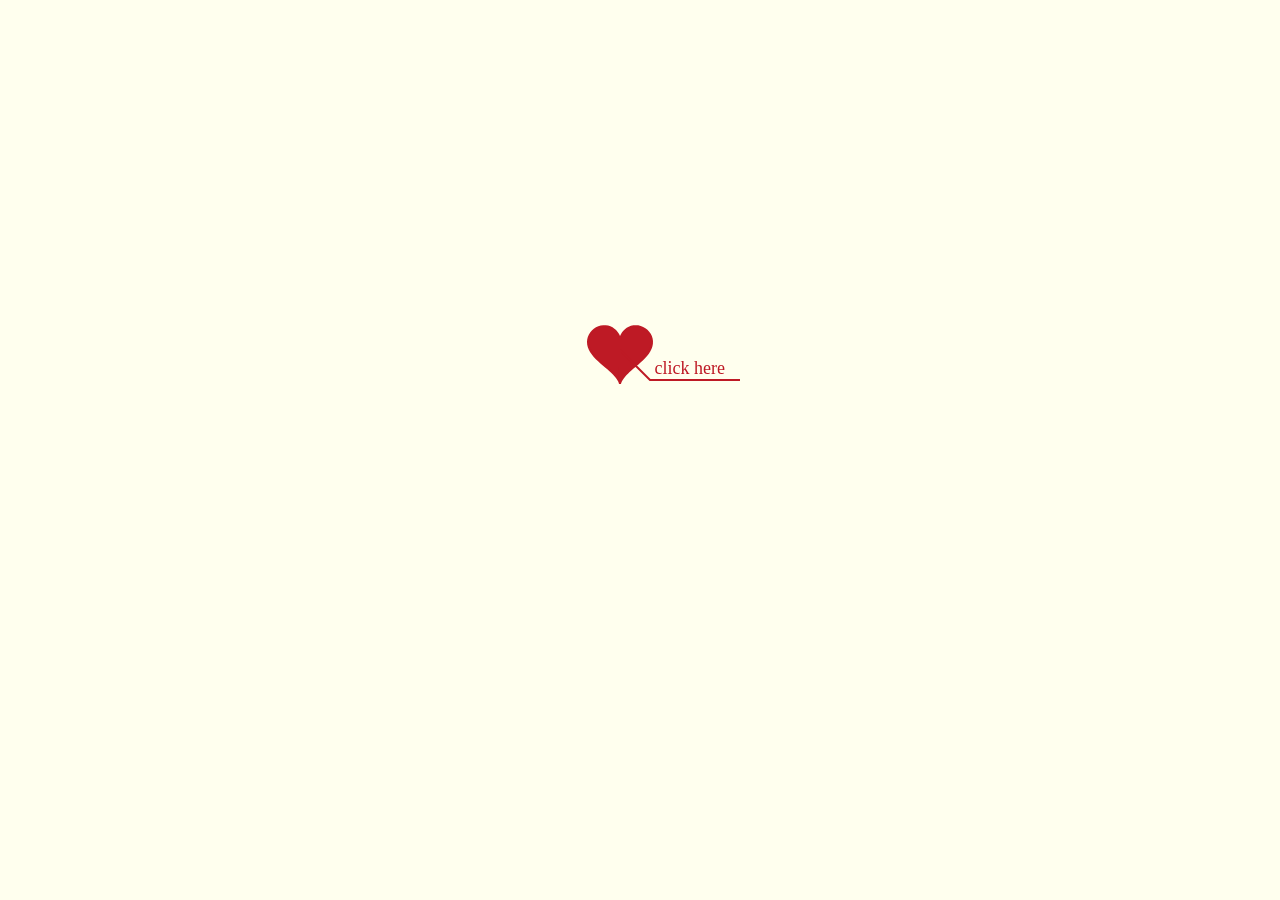
<file: 1/index.html>
<!DOCTYPE html PUBLIC "-//W3C//DTD XHTML 1.0 Transitional//EN"
        "http://www.w3.org/TR/xhtml1/DTD/xhtml1-transitional.dtd">
<html xmlns="http://www.w3.org/1999/xhtml">
<head>
    <meta http-equiv="Content-Type" content="text/html; charset=utf-8"/>
    <title>表白网页演示-1</title>
    <link type="text/css" rel="stylesheet" href="./index_files/default.css">
    <script type="text/javascript" src="./index_files/jquery.min.js"></script>
    <script type="text/javascript" src="./index_files/jscex.min.js"></script>
    <script type="text/javascript" src="./index_files/jscex-parser.js"></script>
    <script type="text/javascript" src="./index_files/jscex-jit.js"></script>
    <script type="text/javascript" src="./index_files/jscex-builderbase.min.js"></script>
    <script type="text/javascript" src="./index_files/jscex-async.min.js"></script>
    <script type="text/javascript" src="./index_files/jscex-async-powerpack.min.js"></script>
    <script type="text/javascript" src="./index_files/functions.js" charset="utf-8"></script>
    <script type="text/javascript" src="./index_files/love.js" charset="utf-8"></script>
    <style type="text/css">
        <!--
        .STYLE1 {
            color: #666666
        }

        -->
    </style>
</head>
<body>
<audio autoplay="autopaly">
    <source src="http://7xiws9.com1.z0.glb.clouddn.com/%E5%B9%B8%E7%A6%8F%E7%9A%84%E4%B8%A4%E4%B8%AA%E4%BA%BA.mp3"
            type="audio/mp3"/>
</audio>
    <div id="wrap">
        <div id="text">
            <div id="code">
                <span class="say">* Our Story</span><br>
                <span class="say"> </span><br>
                <span class="say"> 小可爱，我好想你。</span><br>
                <span class="say"> </span><br>
                <span class="say">// 不经意相识, 或许是缘分，或许是注定的。</span><br>
                <span class="say"> </span><br>
                <span class="say">// 以后不管怎么样，我都会在。</span><br>
                <span class="say"> </span><br>
                <span class="say">// 就算全世界都都抛弃你，记得还有我。</span><br>
                <span class="say"> </span><br>
                <span class="say">// 再累都不用害怕，因为你有我。</span><br>
                <span class="say"> </span><br>
                <span class="say">// 记得在你最需要的时候想起我。</span><br>
                <span class="say"> </span><br>
                <span class="say">// 我会一直陪着你。</span><br>
                <span class="say"> </span><br>
                <span class="say">// You are my only girl..永远..</span><br>
                <span class="say"> </span><br>
                <span class="say">// 小可爱，我永远爱你。</span>
                <span class="say"> </span><br>
                <span class="say"><span class="space"></span> -- WS--
            </div>
        </div>
        <div id="clock-box">
            小敏敏<span class="STYLE1">与</span> 小可爱<span class="STYLE1">已经相识了</span>
            <div id="clock"></div>
        </div>
        <canvas id="canvas" width="1100" height="680"></canvas>
    </div>
</div>

<script>
</script>

<script>
    (function () {
        var canvas = $('#canvas');

        if (!canvas[0].getContext) {
            $("#error").show();
            return false;
        }

        var width = canvas.width();
        var height = canvas.height();

        canvas.attr("width", width);
        canvas.attr("height", height);

        var opts = {
            seed: {
                x: width / 2 - 20,
                color: "rgb(190, 26, 37)",
                scale: 2
            },
            branch: [
                [535, 680, 570, 250, 500, 200, 30, 100, [
                    [540, 500, 455, 417, 340, 400, 13, 100, [
                        [450, 435, 434, 430, 394, 395, 2, 40]
                    ]],
                    [550, 445, 600, 356, 680, 345, 12, 100, [
                        [578, 400, 648, 409, 661, 426, 3, 80]
                    ]],
                    [539, 281, 537, 248, 534, 217, 3, 40],
                    [546, 397, 413, 247, 328, 244, 9, 80, [
                        [427, 286, 383, 253, 371, 205, 2, 40],
                        [498, 345, 435, 315, 395, 330, 4, 60]
                    ]],
                    [546, 357, 608, 252, 678, 221, 6, 100, [
                        [590, 293, 646, 277, 648, 271, 2, 80]
                    ]]
                ]]
            ],
            bloom: {
                num: 700,
                width: 1080,
                height: 650,
            },
            footer: {
                width: 1200,
                height: 5,
                speed: 10,
            }
        }

        var tree = new Tree(canvas[0], width, height, opts);
        var seed = tree.seed;
        var foot = tree.footer;
        var hold = 1;

        canvas.click(function (e) {
            var offset = canvas.offset(), x, y;
            x = e.pageX - offset.left;
            y = e.pageY - offset.top;
            if (seed.hover(x, y)) {
                hold = 0;
                canvas.unbind("click");
                canvas.unbind("mousemove");
                canvas.removeClass('hand');
            }
        }).mousemove(function (e) {
            var offset = canvas.offset(), x, y;
            x = e.pageX - offset.left;
            y = e.pageY - offset.top;
            canvas.toggleClass('hand', seed.hover(x, y));
        });

        var seedAnimate = eval(Jscex.compile("async", function () {
            seed.draw();
            while (hold) {
                $await(Jscex.Async.sleep(10));
            }
            while (seed.canScale()) {
                seed.scale(0.95);
                $await(Jscex.Async.sleep(10));
            }
            while (seed.canMove()) {
                seed.move(0, 2);
                foot.draw();
                $await(Jscex.Async.sleep(10));
            }
        }));

        var growAnimate = eval(Jscex.compile("async", function () {
            do {
                tree.grow();
                $await(Jscex.Async.sleep(10));
            } while (tree.canGrow());
        }));

        var flowAnimate = eval(Jscex.compile("async", function () {
            do {
                tree.flower(2);
                $await(Jscex.Async.sleep(10));
            } while (tree.canFlower());
        }));

        var moveAnimate = eval(Jscex.compile("async", function () {
            tree.snapshot("p1", 240, 0, 610, 680);
            while (tree.move("p1", 500, 0)) {
                foot.draw();
                $await(Jscex.Async.sleep(10));
            }
            foot.draw();
            tree.snapshot("p2", 500, 0, 610, 680);

            // 会有闪烁不得意这样做, (＞﹏＜)
            canvas.parent().css("background", "url(" + tree.toDataURL('image/png') + ")");
            canvas.css("background", "#ffe");
            $await(Jscex.Async.sleep(300));
            canvas.css("background", "none");
        }));

        var jumpAnimate = eval(Jscex.compile("async", function () {
            var ctx = tree.ctx;
            while (true) {
                tree.ctx.clearRect(0, 0, width, height);
                tree.jump();
                foot.draw();
                $await(Jscex.Async.sleep(25));
            }
        }));

        var textAnimate = eval(Jscex.compile("async", function () {
            var together = new Date();
            together.setFullYear(2019); 			//时间年月日
            together.setMonth(3)
            together.setDate(30)
            together.setHours(2);						//小时
            together.setMinutes(0);					//分钟
            together.setSeconds(0);					//秒前一位
            together.setMilliseconds(2);				//秒第二位

            $("#code").show().typewriter();
            $("#clock-box").fadeIn(500);
            while (true) {
                timeElapse(together);
                $await(Jscex.Async.sleep(1000));
            }
        }));

        var runAsync = eval(Jscex.compile("async", function () {
            $await(seedAnimate());
            $await(growAnimate());
            $await(flowAnimate());
            $await(moveAnimate());

            textAnimate().start();

            $await(jumpAnimate());
        }));

        runAsync().start();
    })();
</script>
</body>
<!--<script>
    var _hmt = _hmt || [];
    (function () {
        var hm = document.createElement("script");
        hm.src = "//hm.baidu.com/hm.js?f4a9140509a9470a022f0a26664758df";
        var s = document.getElementsByTagName("script")[0];
        s.parentNode.insertBefore(hm, s);
    })();
</script>-->
</html>
</file>
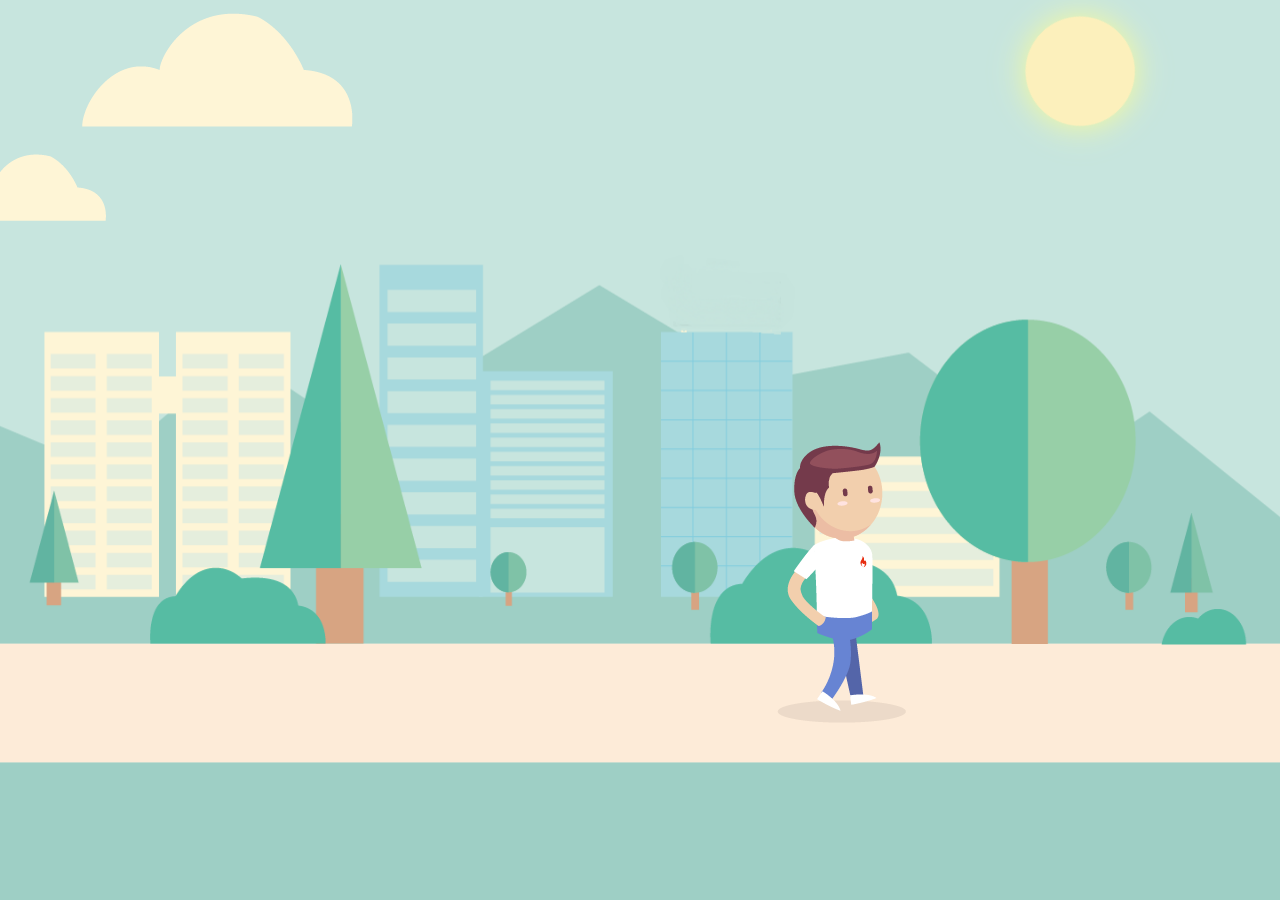
<file: 2/index.html>
<!DOCTYPE html PUBLIC "-//W3C//DTD XHTML 1.0 Transitional//EN" "http://www.w3.org/TR/xhtml1/DTD/xhtml1-transitional.dtd">
<html xmlns="http://www.w3.org/1999/xhtml">
<head>
<meta http-equiv="Content-Type" content="text/html; charset=utf-8" />
<title>我的小可爱</title>
<link rel="shortcut icon" href="love.ico" type="image/x-icon" />
<link rel='stylesheet' href='css/55c16d94000109f300000000.css' />
<link rel='stylesheet' href='css/55c16dab0001286100000000.css' />
<link rel='stylesheet' href='css/55c16dc00001fa1a00000000.css' />
<link rel='stylesheet' href='css/55c16dda0001113100000000.css' />
<script type="text/javascript" src="js/55ac9a860001a6c500000000.js"></script>
<script type="text/javascript" src="js/55ac9ea30001ace700000000.js"></script>
<script type="text/javascript" src="js/55c16c910001e21b00000000.js"></script>
</head>
<body>
<div id='content'>
    <ul class='content-wrap'>
        <!-- 第一副画面 -->
        <li>
            <!-- 背景图 -->
            <div class="a_background">
                <div class="a_background_top"></div>
                <div class="a_background_middle"></div>
                <div class="a_background_botton"></div>
            </div>
            <!-- 云 -->
            <div class="cloudArea">
                <div class="cloud cloud1"></div>
                <div class="cloud cloud2"></div>
            </div>
            <!-- 太阳 -->
            <div id="sun"></div>
        </li>
        <!-- 第二副画面 -->
        <li>
            <!-- 背景图 -->
            <div class="b_background"></div>
            <div class="b_background_preload"></div>
            <!-- 商店 -->
            <div class="shop">
                <div class="door">
                    <div class="door-left"></div>
                    <div class="door-right"></div>
                </div>
                <!-- 灯 -->
                <div class="lamp"></div>
            </div>
            <!-- 鸟 -->
            <div class="bird"></div>
        </li>
        <!-- 第三副画面 -->
        <li>
            <!-- 背景图 -->
            <div class="c_background">
                <div class="c_background_top"></div>
                <div class="c_background_middle"></div>
                <div class="c_background_botton"></div>
            </div>
            <!-- 小女孩 -->
            <div class="girl"></div>
            <div class="bridge-bottom">
                <div class="water">
                    <div id="water1" class="water_1"></div>
                    <div id="water2" class="water_2"></div>
                    <div id="water3" class="water_3"></div>
                    <div id="water4" class="water_4"></div>
                </div>
            </div>
            <!-- 星星 -->
            <ul class="stars">
                <li class="stars1"></li>
                <li class="stars2"></li>
                <li class="stars3"></li>
                <li class="stars4"></li>
                <li class="stars5"></li>
                <li class="stars6"></li>
            </ul>
            <div class="logo">小可爱，我爱你~~~~~~~~~~</div>
        </li>
    </ul>
    <!-- 雪花 -->
    <div id="snowflake"></div>
    <!-- 小男孩 -->
    <div id="boy" class="charector"></div>
</div>
</body>
<script>
var _hmt = _hmt || [];
(function() {
  var hm = document.createElement("script");
  hm.src = "//hm.baidu.com/hm.js?f4a9140509a9470a022f0a26664758df";
  var s = document.getElementsByTagName("script")[0]; 
  s.parentNode.insertBefore(hm, s);
})();
</script>
</html>
</file>
<file: 1/index_files/default.css>
body{margin:0;padding:0;background:#ffe;font-size:14px;font-family:'微软雅黑','宋体',sans-serif;color:#231F20;overflow:auto}
a {color:#000;font-size:14px;}
#main{width:100%;}
#wrap{position:relative;margin:0 auto;width:1100px;height:680px;margin-top:10px;}
#text{width:400px;height:425px;left:60px;top:80px;position:absolute;}
#code{display:none;font-size:16px;}
#clock-box {position:absolute;left:60px;top:550px;font-size:28px;display:none;}
#clock-box a {font-size:28px;text-decoration:none;}
#clock{margin-left:48px;}
#clock .digit {font-size:64px;}
#canvas{margin:0 auto;width:1100px;height:680px;}
#error{margin:0 auto;text-align:center;margin-top:60px;display:none;}
.hand{cursor:pointer;}
.say{margin-left:5px;}
.space{margin-right:150px;}
</file>
<file: 2/css/55c16d94000109f300000000.css>
html, body, div, span, object, iframe, h1, h2, h3, h4, h5, h6, p, del, dfn, em, img, ins, kbd, q, samp, small, strong, b, i, dl, dt, dd, ol, ul, li, fieldset, form, label, table, tbody, tfoot, thead, tr, th, td, article, aside, footer, header, nav, section {
    margin: 0;
    padding: 0;
    border: 0;
    outline: 0;
    font-size: 100%;
    vertical-align: baseline;
    background: transparent
}

body {
    -webkit-text-size-adjust: none;
    font-family: sans-serif
}

h1 {
    font-size: 33px;
    margin: 50px 0 15px;
    text-align: center;
    color: #212121
}

h2 {
    font-size: 14px;
    font-weight: bold;
    color: #3c3c3c;
    margin: 20px 10px 10px
}

small {
    margin: 0 10px 30px;
    display: block;
    font-size: 12px
}

a {
    margin: 0 0 0 10px;
    font-size: 12px;
    color: #3c3c3c
}

img {
    border: 0
}

ol, ul, li {
    list-style-type: none
}

html, body {
    width: 100%;
    height: 100%;
    transform-style: preserve-3d;
    backface-visibility: hidden;
    perspective: 1000;
    -webkit-transform-style: preserve-3d;
    -webkit-backface-visibility: hidden;
    -webkit-perspective: 1000
}

#content {
    width: 100%;
    height: 100%;
    margin: 0 auto;
    overflow: hidden;
    position: absolute
}

.content-wrap {
    overflow: hidden;
    position: relative;
    width: 100%;
    height: 100%
}

.content-wrap > li {
    width: 100%;
    height: 100%;
    float: left;
    background-size: 100% 100%;
    overflow: hidden;
    position: relative
}

.charector {
    position: absolute;
    left: -6%;
    top: 55%;
    position: absolute;
    width: 100%;
    height: 100%;
    width: 151px;
    height: 291px;
    -webkit-transform: 'translateX(0px)';
    -webkit-backface-visibility: hidden;
    -webkit-perspective: 1000;
    background: url(../images/55ade248000198ae10550582.png) -0px -291px no-repeat
}

.slowWalk {
    -webkit-animation-name: person-slow;
    -webkit-animation-duration: 950ms;
    -webkit-animation-iteration-count: infinite;
    -webkit-animation-timing-function: steps(1, start);
    -moz-animation-name: person-slow;
    -moz-animation-duration: 950ms;
    -moz-animation-iteration-count: infinite;
    -moz-animation-timing-function: steps(1, start)
}

.slowFlolerWalk {
    -webkit-animation-name: person-floler-slow;
    -webkit-animation-duration: 950ms;
    -webkit-animation-iteration-count: infinite;
    -webkit-animation-timing-function: step-start;
    -moz-animation-name: person-floler-slow;
    -moz-animation-duration: 950ms;
    -moz-animation-iteration-count: infinite;
    -moz-animation-timing-function: step-start
}

.pauseWalk {
    -webkit-animation-play-state: paused
}

.boyOriginal {
    background-position: -150px -0px
}

@-webkit-keyframes person-slow {
    0% {
        background-position: -0px -291px
    }
    25% {
        background-position: -602px -0px
    }
    50% {
        background-position: -302px -291px
    }
    75% {
        background-position: -151px -291px
    }
    100% {
        background-position: -0px -291px
    }
}

@-moz-keyframes person-slow {
    0% {
        background-position: -0px -291px
    }
    25% {
        background-position: -602px -0px
    }
    50% {
        background-position: -302px -291px
    }
    75% {
        background-position: -151px -291px
    }
    100% {
        background-position: -0px -291px
    }
}

@-webkit-keyframes person-floler-slow {
    0% {
        background-position: -453px -0px
    }
    25% {
        background-position: -904px -0px
    }
    50% {
        background-position: -451px -0px
    }
    75% {
        background-position: -753px -0px
    }
    100% {
        background-position: -300px -0px
    }
}

@-moz-keyframes person-floler-slow {
    0% {
        background-position: -453px -0px
    }
    25% {
        background-position: -904px -0px
    }
    50% {
        background-position: -451px -0px
    }
    75% {
        background-position: -753px -0px
    }
    100% {
        background-position: -300px -0px
    }
}

.boy-rotate {
    -webkit-animation-name: boy-rotate;
    -webkit-animation-duration: 850ms;
    -webkit-animation-iteration-count: 1;
    -webkit-animation-timing-function: step-start;
    -webkit-animation-fill-mode: forwards;
    -moz-animation-name: boy-rotate;
    -moz-animation-duration: 850ms;
    -moz-animation-iteration-count: 1;
    -moz-animation-timing-function: step-start;
    -moz-animation-fill-mode: forwards
}

@-webkit-keyframes boy-rotate {
    0% {
        background-position: -603px -291px
    }
    16.7% {
        background-position: -150px -0px
    }
    33.4% {
        background-position: -453px -291px
    }
    50.1% {
        background-position: -0px -0px
    }
    66.8% {
        background-position: -903px -291px
    }
    83.5% {
        background-position: -753px -291px
    }
    100% {
        background-position: -603px -291px
    }
}

@-moz-keyframes boy-rotate {
    16.7% {
        background-position: -150px -0px
    }
    33.4% {
        background-position: -453px -291px
    }
    50.1% {
        background-position: -0px -0px
    }
    66.8% {
        background-position: -903px -291px
    }
    83.5% {
        background-position: -753px -291px
    }
    100% {
        background-position: -603px -291px
    }
}

.button {
    position: absolute;
    top: 82%
}

button {
    width: 80px;
    height: 50px
}
</file>
<file: 2/css/55c16dab0001286100000000.css>
.a_background {
    width: 100%;
    height: 100%;
    position: absolute
}

.a_background_top {
    width: 100%;
    height: 71.6%;
    background-image: url("../images/55addf6900019d8f14410645.png");
    background-size: 100% 100%
}

.a_background_middle {
    width: 100%;
    height: 13.1%;
    background-image: url("../images/55addf800001ff2e14410118.png");
    background-size: 100% 100%
}

.a_background_botton {
    width: 100%;
    height: 15.3%;
    background-image: url("../images/55addfcb000189b314410138.png");
    background-size: 100% 100%
}

.cloud {
    z-index: 2;
    position: absolute
}

.cloud1 {
    width: 100%;
    height: 30%;
    left: -5%;
    top: 15%;
    background: url("../images/55addfde0001aec501810101.png") no-repeat;
    -webkit-animation-name: smallCloud;
    -webkit-animation-duration: 30s;
    -webkit-animation-iteration: infinite;
    -moz-animation-name: smallCloud;
    -moz-animation-duration: 30s;
    -moz-animation-iteration: infinite
}

.cloud2 {
    width: 100%;
    height: 100%;
    right: -5%;
    background: url("../images/55addff500016df503010140.png") no-repeat;
    -webkit-animation-name: largeCloud;
    -webkit-animation-duration: 50s;
    -webkit-animation-iteration: infinite;
    -moz-animation-name: largeCloud;
    -moz-animation-duration: 50s;
    -moz-animation-iteration: infinite
}

@-webkit-keyframes smallCloud {
    0% {
        left: -5%
    }
    100% {
        left: 100%
    }
}

@-moz-keyframes smallCloud {
    0% {
        left: -5%
    }
    100% {
        left: 100%
    }
}

@-webkit-keyframes largeCloud {
    0% {
        right: -5%
    }
    100% {
        right: 100%
    }
}

@-moz-keyframes largeCloud {
    0% {
        right: -5%
    }
    100% {
        right: 100%
    }
}

#sun {
    background: url("../images/55ade004000106c202010201.png") no-repeat;
    position: absolute;
    z-index: 1;
    top: -30px;
    height: 201px;
    width: 201px;
    right: 100px;
    -webkit-transform: rotate(45deg);
    -webkit-animation-name: rotation;
    -webkit-animation-duration: 60s;
    -webkit-animation-iteration: 1;
    -webkit-animation-fill-mode: forwards;
    -moz-transform: rotate(45deg);
    -moz-animation-name: rotation;
    -moz-animation-duration: 60s;
    -moz-animation-iteration: 1;
    -moz-animation-fill-mode: forwards
}

@-webkit-keyframes rotation {
    0% {
        transform: translateX(0) translateY(0) rotate(45deg)
    }
    100% {
        transform: translateX(-2000px) translateY(400px) rotate(70deg)
    }
}

@-moz-keyframes rotation {
    0% {
        transform: translateX(0) translateY(0) rotate(45deg)
    }
    100% {
        transform: translateX(-2000px) translateY(400px) rotate(70deg)
    }
}
</file>
<file: 2/css/55c16dc00001fa1a00000000.css>
.layerB {
    position: relative
}

.b_background {
    width: 100%;
    height: 100%;
    background-image: url("../images/55ade06f00015a0d14410901.png");
    background-size: 100% 100%;
    position: absolute
}

.b_background_preload {
    background: url("../images/55ade0be0001a37914410901.png") no-repeat -9999px -9999px
}

.lamp-bright {
    background-image: url("../images/55ade0be0001a37914410901.png")
}

.shop {
    width: 39.5%;
    height: 35.5%;
    position: absolute;
    left: 29%;
    top: 36.5%
}

.door {
    position: absolute;
    width: 32%;
    height: 100%;
    top: 32%;
    height: 68%;
    overflow: hidden;
    left: 58.5%
}

.door-left, .door-right {
    width: 50%;
    height: 100%;
    position: absolute
}

.door-left {
    left: 0;
    background: url(../images/55ade1140001050d00910231.png);
    background-size: 100% 100%
}

.door-right {
    left: 50%;
    background: url(../images/55ade12100019f5b00910231.png);
    background-size: 100% 100%
}

.bird {
    min-width: 91px;
    min-height: 71px;
    top: 10%;
    position: absolute;
    z-index: 10;
    right: -91px;
    background: url(../images/55ade1700001b38302730071.png) -182px 0 no-repeat
}

.birdFly {
    -webkit-animation-name: bird-slow;
    -webkit-animation-duration: 400ms;
    -webkit-animation-timing-function: step-start;
    -webkit-animation-iteration-count: infinite;
    -moz-animation-name: bird-slow;
    -moz-animation-duration: 400ms;
    -moz-animation-timing-function: step-start;
    -moz-animation-iteration-count: infinite
}

@-webkit-keyframes bird-slow {
    0% {
        background-position: -182px 0
    }
    50% {
        background-position: 0 0
    }
    75% {
        background-position: -91px 0
    }
    100% {
        background-position: -182px 0
    }
}

@-moz-keyframes bird-slow {
    0% {
        background-position: -182px 0
    }
    50% {
        background-position: 0 0
    }
    75% {
        background-position: -91px 0
    }
    100% {
        background-position: -182px 0
    }
}
</file>
<file: 2/css/55c16dda0001113100000000.css>
.c_background {
    width: 100%;
    height: 100%;
    background-size: 100% 100%;
    position: absolute
}

.c_background_top {
    width: 100%;
    height: 71.6%;
    background-image: url("../images/55ade19b0001d92c14410645.png");
    background-size: 100% 100%
}

.c_background_middle {
    width: 100%;
    height: 13.1%;
    background-image: url("../images/55ade1b3000135c114410118.png");
    background-size: 100% 100%
}

.c_background_botton {
    width: 100%;
    height: 15.3%;
    background-image: url("../images/55ade1c30001db5d14410138.png");
    background-size: 100% 100%
}

#snowflake {
    width: 100%;
    height: 100%;
    position: absolute;
    top: 0;
    left: 0;
    overflow: hidden
}

.snowRoll {
    position: absolute;
    opacity: 0;
    -webkit-animation-name: mysnow;
    -webkit-animation-duration: 20s;
    -moz-animation-name: mysnow;
    -moz-animation-duration: 20s;
    height: 80px
}

@-webkit-keyframes mysnow {
    0% {
        bottom: 100%
    }
    50% {
        -webkit-transform: rotate(1080deg)
    }
    100% {
        -webkit-transform: rotate(0deg) translate3d(50px, 50px, 50px)
    }
}

@-moz-keyframes mysnow {
    0% {
        bottom: 100%
    }
    50% {
        -moz-transform: rotate(1080deg)
    }
    100% {
        -moz-transform: rotate(0deg) translate3d(50px, 50px, 50px)
    }
}

.girl {
    background: url(../images/55ade30d000100dc10570291.png) -755px -0px no-repeat;
    position: absolute;
    right: 40%;
    top: 37%;
    width: 151px;
    height: 291px
}

.girl-rotate {
    -webkit-animation-name: girl-rotate;
    -webkit-animation-duration: 850ms;
    -webkit-animation-iteration-count: 1;
    -webkit-animation-timing-function: step-start;
    -webkit-animation-fill-mode: forwards;
    -moz-animation-name: girl-rotate;
    -moz-animation-duration: 850ms;
    -moz-animation-iteration-count: 1;
    -moz-animation-timing-function: step-start;
    -moz-animation-fill-mode: forwards
}

@-webkit-keyframes girl-rotate {
    0% {
        background-position: -604px -0px
    }
    16.7% {
        background-position: -151px -0px
    }
    33.4% {
        background-position: -906px -0px
    }
    50.1% {
        background-position: -0px -0px
    }
    66.8% {
        background-position: -302px -0px
    }
    83.5% {
        background-position: -453px -0px
    }
    100% {
        background-position: -604px -0px
    }
}

@-moz-keyframes girl-rotate {
    16.7% {
        background-position: -151px -0px
    }
    33.4% {
        background-position: -906px -0px
    }
    50.1% {
        background-position: -0px -0px
    }
    66.8% {
        background-position: -302px -0px
    }
    83.5% {
        background-position: -453px -0px
    }
    100% {
        background-position: -604px -0px
    }
}

.bridge-bottom {
    position: absolute;
    width: 41%;
    height: 24%;
    left: 29.5%;
    top: 76%;
    overflow: hidden
}

.water {
    width: 100%;
    height: 100%
}

.water_1, .water_2, .water_3, .water_4 {
    width: 100%;
    position: absolute;
    height: 50%;
    -webkit-animation-name: shake;
    -webkit-animation-duration: 40s;
    -webkit-animation-direction: alternate;
    -webkit-anination-timing-function: linear;
    -webkit-animation-iteration-count: infinite;
    -moz-animation-name: shake;
    -moz-animation-duration: 40s;
    -moz-animation-direction: alternate;
    -moz-anination-timing-function: linear;
    -moz-animation-iteration-count: infinite
}

.water_1 {
    width: 131px;
    height: 15px;
    top: 13%;
    left: 35%;
    background: url(../images/55ade1e000010f2908540027.png) -261px -0px no-repeat
}

.water_2 {
    width: 161px;
    height: 9px;
    top: 25%;
    left: 45%;
    background: url(../images/55ade1e000010f2908540027.png) -693px -0px no-repeat;
    -webkit-animation-delay: 2s;
    -moz-animation-delay: 2s
}

.water_3 {
    width: 261px;
    height: 29px;
    top: 50%;
    left: 15%;
    background: url(../images/55ade1e000010f2908540027.png) -0px -0px no-repeat;
    -webkit-animation-delay: 1s;
    -moz-animation-delay: 1s
}

.water_4 {
    width: 301px;
    height: 12px;
    top: 70%;
    left: 30%;
    background: url(../images/55ade1e000010f2908540027.png) -392px -0px no-repeat;
    -webkit-animation-delay: 3s;
    -moz-animation-delay: 3s
}

@-webkit-keyframes shake {
    0%, 100% {
        -webkit-transform: translate3d(0, 0, 0)
    }
    10%, 30%, 50%, 70%, 90% {
        -webkit-transform: translate3d(-30px, 0px, 0)
    }
    20%, 40%, 60%, 80% {
        -webkit-transform: translate3d(30px, 0px, 0)
    }
}

@-moz-keyframes shake {
    0%, 100% {
        -moz-transform: translate3d(0, 0, 0)
    }
    10%, 30%, 50%, 70%, 90% {
        -moz-transform: translate3d(-30px, 0px, 0)
    }
    20%, 40%, 60%, 80% {
        -moz-transform: translate3d(30px, 0px, 0)
    }
}

.stars {
    width: 100%;
    height: 100%;
    position: absolute
}

.stars > li {
    position: absolute;
    width: 30px;
    height: 31px;
    background-image: url("../images/55ade1fe00016b8900300031.png");
    -webkit-animation-name: flash;
    -webkit-animation-timing-function: ease-in-out;
    -webkit-animation-iteration-count: infinite;
    -webkit-animation-direction: alternate;
    -moz-animation-name: flash;
    -moz-animation-timing-function: ease-in-out;
    -moz-animation-iteration-count: infinite;
    -moz-animation-direction: alternate
}

.stars1 {
    top: 20%;
    left: 30%;
    -webkit-animation-duration: 5s;
    -moz-animation-duration: 5s
}

.stars2 {
    top: 15%;
    left: 20%;
    -webkit-animation-duration: 20s;
    -moz-animation-duration: 20s
}

.stars3 {
    top: 25%;
    left: 85%;
    -webkit-animation-duration: 15s;
    -moz-animation-duration: 15s
}

.stars4 {
    top: 30%;
    left: 70%;
    -webkit-animation-duration: 25s;
    -moz-animation-duration: 25s
}

.stars5 {
    top: 25%;
    left: 20%;
    -webkit-animation-duration: 30s;
    -moz-animation-duration: 30s
}

.stars6 {
    top: 10%;
    left: 65%;
    -webkit-animation-duration: 10s;
    -moz-animation-duration: 10s
}

@-webkit-keyframes flash {
    0%, 50%, 100% {
        opacity: 1
    }
    25%, 75% {
        opacity: 0
    }
}

@-moz-keyframes flash {
    0%, 50%, 100% {
        opacity: 1
    }
    25%, 75% {
        opacity: 0
    }
}

.logo {
    width: 385px;
    height: 81px;
    /*background-image: url(../images/55ade2110001708401850081.png);*/
    font-family:微软雅黑;
    color: white;
    font-size: 30px;
    z-index: 999999;
    position: absolute;
    left: 47%;
    margin-left: -92.5px;
    top: 30px;
    display: none
}

.logolightSpeedIn {
    display: block;
    -webkit-animation-name: lightSpeedIn;
    -webkit-animation-timing-function: ease-out;
    -webkit-animation-duration: 1s;
    -moz-animation-name: lightSpeedIn;
    -moz-animation-timing-function: ease-out;
    -moz-animation-duration: 1s
}

@-webkit-keyframes lightSpeedIn {
    0% {
        -webkit-transform: translate3d(100%, 0, 0) skewX(-30deg);
        opacity: 0
    }
    60% {
        -webkit-transform: skewX(20deg);
        opacity: 1
    }
    80% {
        -webkit-transform: skewX(-5deg);
        opacity: 1
    }
    100% {
        -webkit-transform: none;
        opacity: 1
    }
}

@-moz-keyframes lightSpeedIn {
    0% {
        -moz-transform: translate3d(100%, 0, 0) skewX(-30deg);
        opacity: 0
    }
    60% {
        -moz-transform: skewX(20deg);
        opacity: 1
    }
    80% {
        -moz-transform: skewX(-5deg);
        opacity: 1
    }
    100% {
        -moz-transform: none;
        opacity: 1
    }
}

.logoshake {
    -webkit-animation-name: logoshake;
    -webkit-animation-duration: .5s;
    -moz-animation-name: logoshake;
    -moz-animation-duration: .5s
}

@-webkit-keyframes logoshake {
    0%, 100% {
        -webkit-transform: translate3d(0, 0, 0)
    }
    10%, 30%, 50%, 70%, 90% {
        -webkit-transform: translate3d(-5px, 0, 0)
    }
    20%, 40%, 60%, 80% {
        -webkit-transform: translate3d(10px, 0, 0)
    }
}

@-moz-keyframes logoshake {
    0%, 100% {
        -moz-transform: translate3d(0, 0, 0)
    }
    10%, 30%, 50%, 70%, 90% {
        -moz-transform: translate3d(-5px, 0, 0)
    }
    20%, 40%, 60%, 80% {
        -moz-transform: translate3d(10px, 0, 0)
    }
}
</file>
